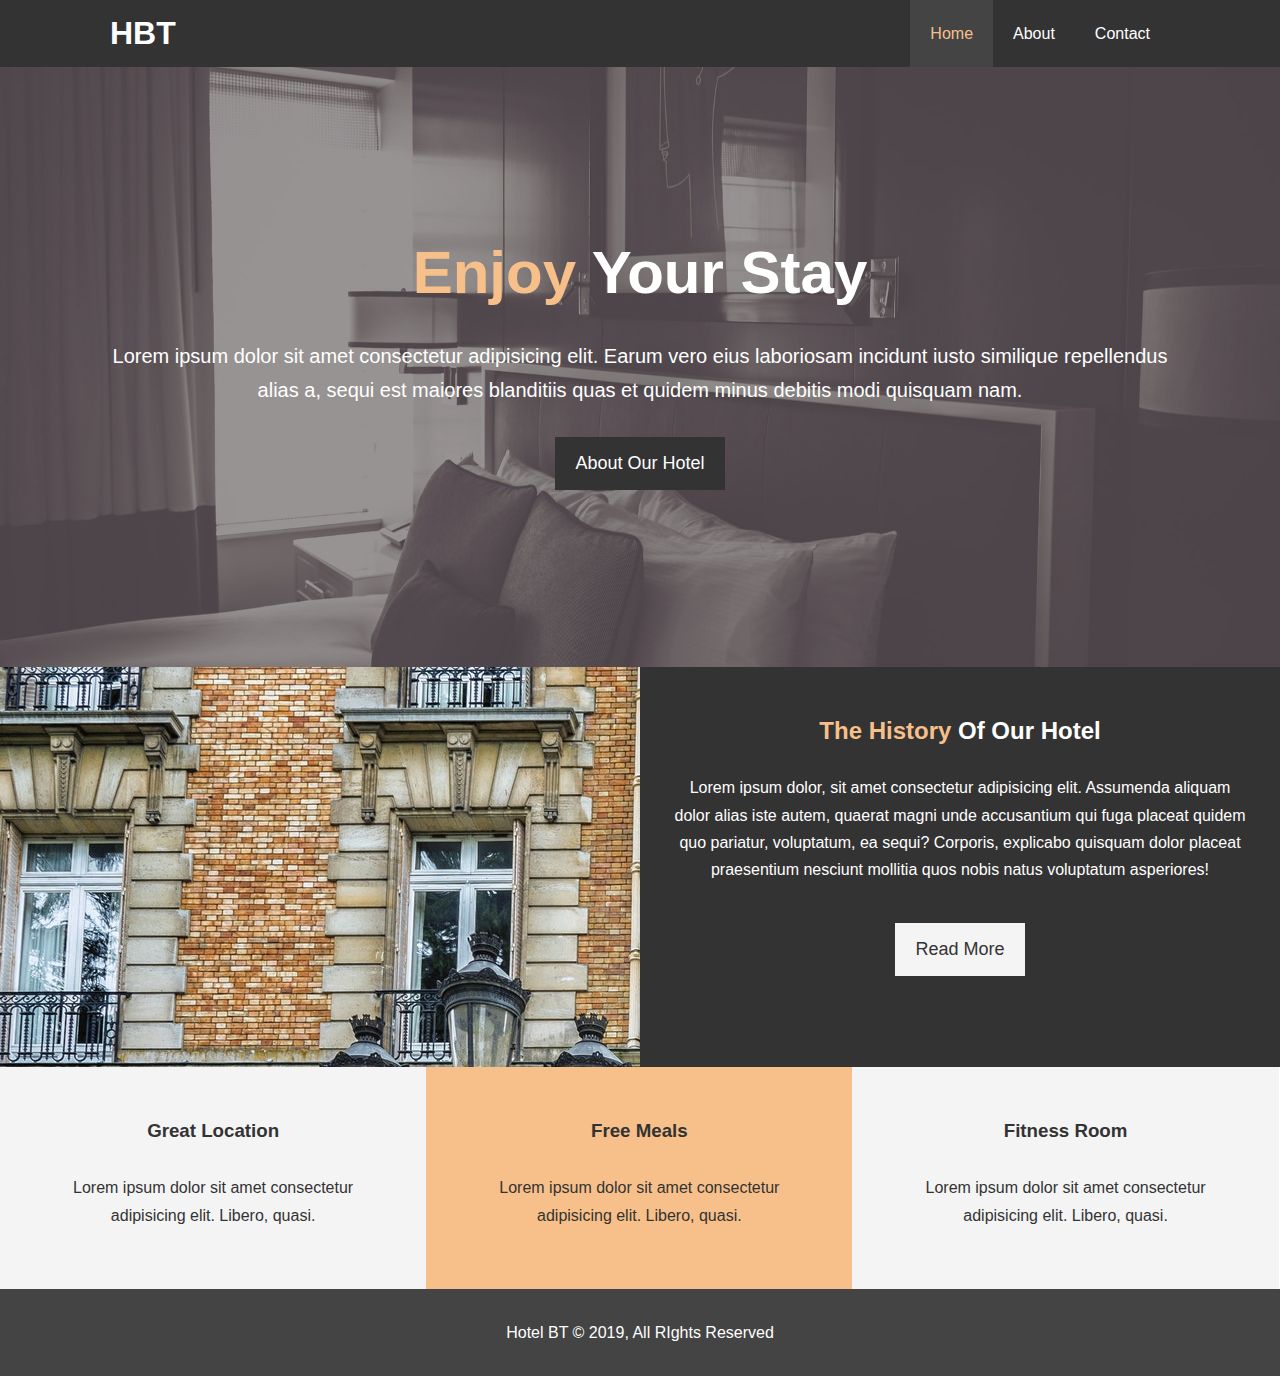
<file: index.html>
<!DOCTYPE html>
<html lang="en">
<head>
    <meta charset="UTF-8">
    <meta name="viewport" content="width=device-width, initial-scale=1.0">
    <meta name="description" content="Welcome to the most extraordinary hotel in Boston Massachusetts">
    <meta name="keywords" content="hotel, boston hotel, new england hotel">
    <link rel="stylesheet" href="https://use.fontawesome.com/releases/v5.6.1/css/all.css" integrity="sha384-gfdkjb5BdAXd+lj+gudLWI+BXq4IuLW5IT+brZEZsLFm++aCMlF1V92rMkPaX4PP" crossorigin="anonymous">
    <link rel="stylesheet" href="css/style.css">
    <title>Hotel FB | Welcome</title>
</head>
<body>
    <header>
        <nav id="navbar">
            <div class="container">
                <h1 class="logo"><a href="index.html">HBT</a></h1>
                <ul>
                    <li><a class= "current" href="index.html">Home</a></li>
                    <li><a href="about.html">About</a></li>
                    <li><a href="contact.html">Contact</a></li>
                </ul>
            </div>
            
        </nav>
        <div id="showcase">
            <div class="container">
                <div class="showcase-content">
                    <h1><span class="text-primary">Enjoy </span>Your Stay</h1>
                    <p class="lead">
                        Lorem ipsum dolor sit amet consectetur adipisicing elit. Earum vero eius laboriosam incidunt iusto similique repellendus alias a, sequi est maiores blanditiis quas et quidem minus debitis modi quisquam nam.</p>
                    <a class="btn" href="about.html">About Our Hotel</a>
                </div>
            </div>
        </div>
    </header>
    <section id="home-info" class="bg-dark">
        <div class="info-img"></div>
        <div class="info-content">
            <h2> <span class="text-primary">The History </span>Of Our Hotel</h2>
            <p>Lorem ipsum dolor, sit amet consectetur adipisicing elit. Assumenda
                aliquam dolor alias iste autem, quaerat magni unde accusantium qui
                fuga placeat quidem quo pariatur, voluptatum, ea sequi? Corporis,
                explicabo quisquam dolor placeat praesentium nesciunt mollitia quos
                nobis natus voluptatum asperiores!
            </p>
            <a href="about.html" class="btn btn-light">Read More</a>
        </div>
    </section>

    <section id="features">
        <div class="box bg-light">
            <i class="fas fa-hotel fa-3x"></i>
            <h3>Great Location</h3>
            <p>Lorem ipsum dolor sit amet consectetur adipisicing elit. Libero, quasi.</p>
        </div>
        <div class="box bg-primary">
            <i class="fas fa-utensils fa-3x"></i>
            <h3>Free Meals</h3>
            <p>Lorem ipsum dolor sit amet consectetur adipisicing elit. Libero, quasi.</p>
        </div>
        <div class="box bg-light">
            <i class="fas fa-dumbbell fa-3x"></i>
            <h3>Fitness Room</h3>
            <p>Lorem ipsum dolor sit amet consectetur adipisicing elit. Libero, quasi.</p>
        </div>
    </section>
    <div class="clr"></div>
    <footer id="main-footer">
        <p>Hotel BT © 2019, All RIghts Reserved</p>
    </footer>
</body>
</html>
</file>
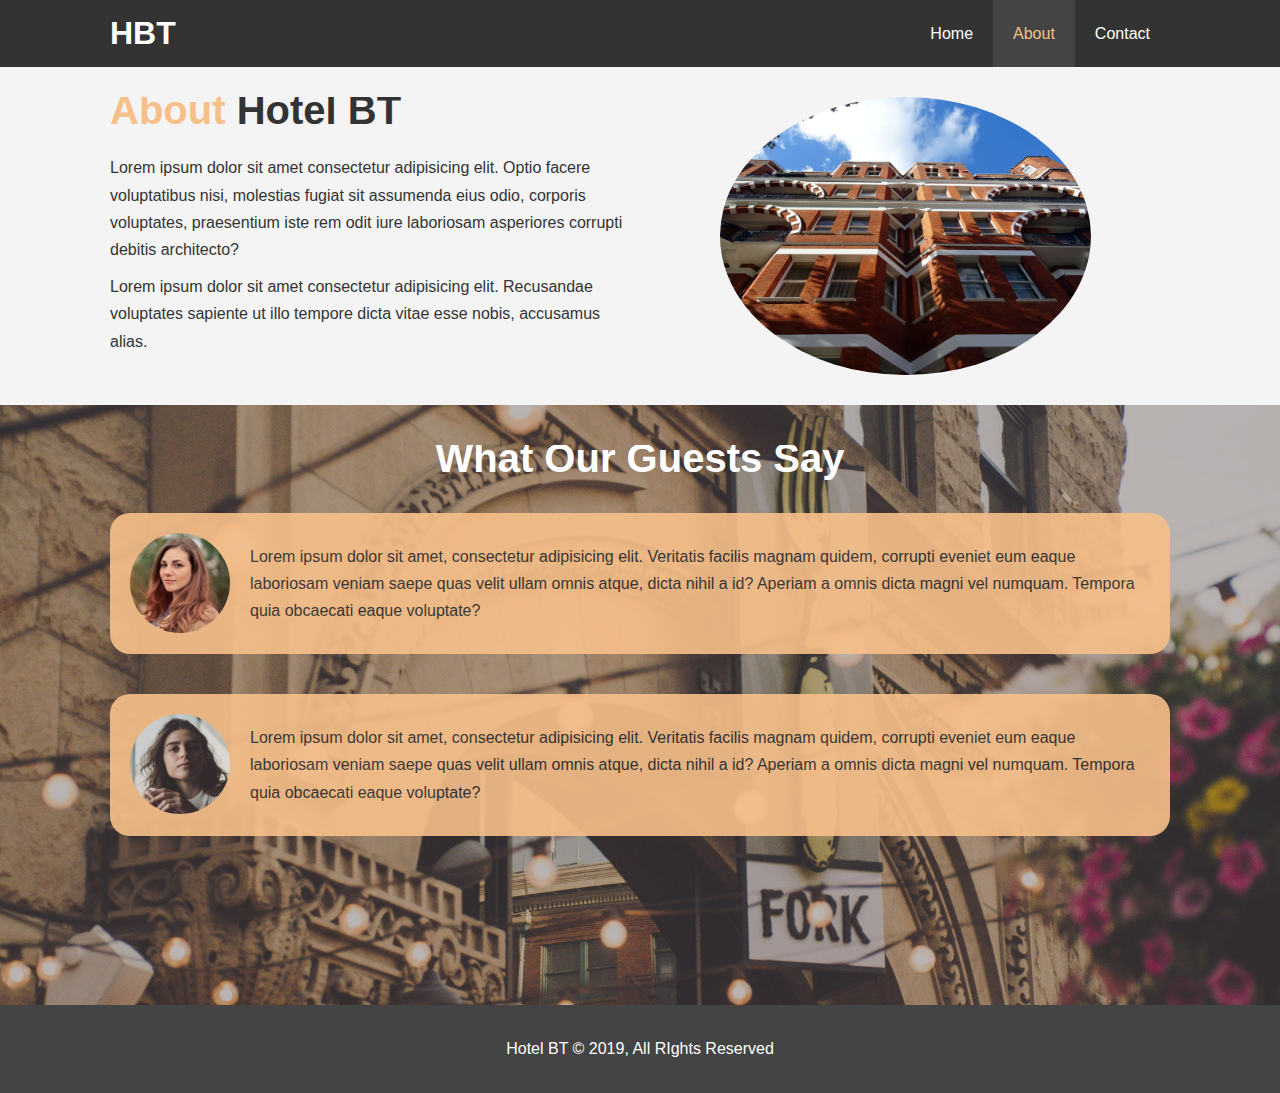
<file: about.html>
<!DOCTYPE html>
<html lang="en">
<head>
    <meta charset="UTF-8">
    <meta name="viewport" content="width=device-width, initial-scale=1.0">
    <meta name="description" content="Welcome to the most extraordinary hotel in Boston Massachusetts">
    <meta name="keywords" content="hotel, boston hotel, new england hotel">
    
    <link rel="stylesheet" href="css/style.css">
    <title>Hotel FB | About</title>
</head>
<body>
    <header>
        <nav id="navbar">
            <div class="container">
                <h1 class="logo"><a href="index.html">HBT</a></h1>
                <ul>
                    <li><a href="index.html">Home</a></li>
                    <li><a class="current" href="about.html">About</a></li>
                    <li><a href="contact.html">Contact</a></li>
                </ul>
            </div>
            
        </nav>
        
    </header>
    <section id="about-info" class="bg-light py-3">
        <div class="container">
            <div class="info-left">
                <h1 class="l-heading"><span class="text-primary">About </span>Hotel BT</h1>
                <p>Lorem ipsum dolor sit amet consectetur adipisicing elit. Optio facere voluptatibus nisi, molestias fugiat sit assumenda eius odio, corporis voluptates, praesentium iste rem odit iure laboriosam asperiores corrupti debitis architecto?</p>
                <p>Lorem ipsum dolor sit amet consectetur adipisicing elit. Recusandae voluptates sapiente ut illo tempore dicta vitae esse nobis, accusamus alias.</p>
            </div>
            <div class="info-right">
                <img src="./img/photo-2.jpg" alt="hotel">
            </div>
        </div>
    </section>
    <div class="clr"></div>
    <section id="testimonials" class="py-3">
        <div class="container">
            <h2 class="l-heading">What Our Guests Say</h2>
            <div class="testimonial bg-primary">
                <img src="./img/person-1.jpg" alt="Samantha">
                <p>Lorem ipsum dolor sit amet, consectetur adipisicing elit. Veritatis facilis magnam quidem, corrupti eveniet eum eaque laboriosam veniam saepe quas velit ullam omnis atque, dicta nihil a id? Aperiam a omnis dicta magni vel numquam. Tempora quia obcaecati eaque voluptate?</p>
            </div>
            <div class="testimonial bg-primary">
                <img src="./img/person-2.jpg" alt="Jen">
                <p>Lorem ipsum dolor sit amet, consectetur adipisicing elit. Veritatis facilis magnam quidem, corrupti eveniet eum eaque laboriosam veniam saepe quas velit ullam omnis atque, dicta nihil a id? Aperiam a omnis dicta magni vel numquam. Tempora quia obcaecati eaque voluptate?</p>
            </div>
        </div>
    </section>
    <footer id="main-footer">
        <p>Hotel BT © 2019, All RIghts Reserved</p>
    </footer>
</body>
</html>
</file>
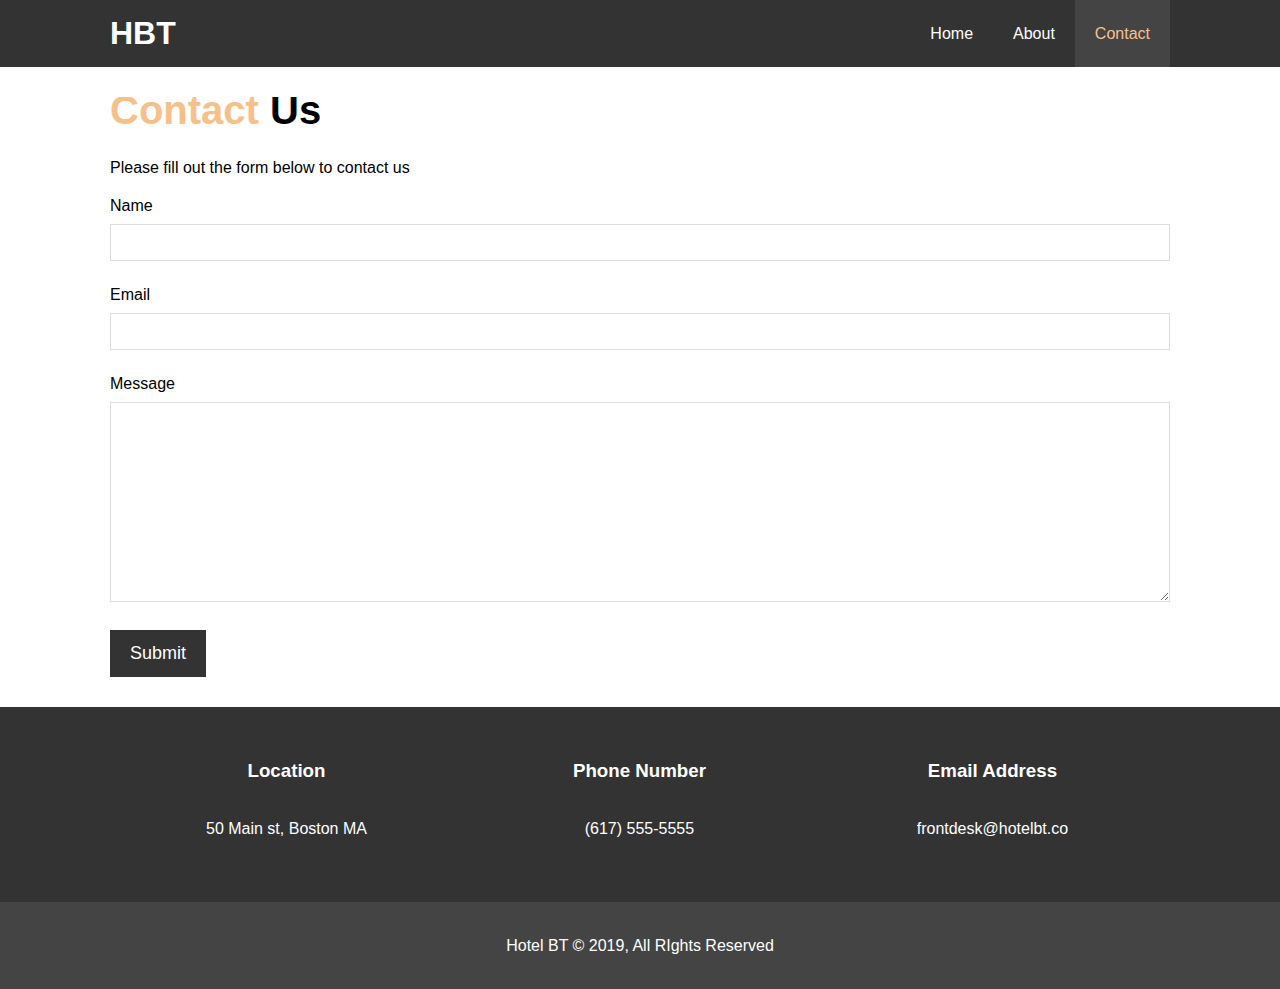
<file: contact.html>
<!DOCTYPE html>
<html lang="en">
<head>
    <meta charset="UTF-8">
    <meta name="viewport" content="width=device-width, initial-scale=1.0">
    <meta name="description" content="Welcome to the most extraordinary hotel in Boston Massachusetts">
    <meta name="keywords" content="hotel, boston hotel, new england hotel">
    <link rel="stylesheet" href="https://use.fontawesome.com/releases/v5.6.1/css/all.css" integrity="sha384-gfdkjb5BdAXd+lj+gudLWI+BXq4IuLW5IT+brZEZsLFm++aCMlF1V92rMkPaX4PP" crossorigin="anonymous">
    <link rel="stylesheet" href="css/style.css">
    <title>Hotel FB | Contact</title>
</head>
<body>
    <header>
        <nav id="navbar">
            <div class="container">
                <h1 class="logo"><a href="index.html">HBT</a></h1>
                <ul>
                    <li><a href="index.html">Home</a></li>
                    <li><a href="about.html">About</a></li>
                    <li><a class="current" href="contact.html">Contact</a></li>
                </ul>
            </div>
            
        </nav>
        
    </header>
    <section id="contact-form" class="py-3">
        <div class="container">
            <h1 class="l-heading"><span class="text-primary">Contact </span>Us</h1>
            <p>Please fill out the form below to contact us</p>
            <form action="process.php">
                <div class="form-group">
                    <label for="name">Name</label>
                    <input type="text" name="name" id="name">
                </div>
                <div class="form-group">
                    <label for="email">Email</label>
                    <input type="email" name="email" id="email">
                </div>
                <div class="form-group">
                    <label for="messag">Message</label>
                    <textarea type="text" name="message" id="message"></textarea>
                </div>
                <button type= "submit" class="btn">Submit</button>
            </form>
        </div>
    </section>
    <section id="contact-info" class="bg-dark">
        <div class="container">
            <div class="box">
                <i class="fas fa-hotel fa-3x"></i>
                <h3>Location</h3>
                <p>50 Main st, Boston MA</p>
              </div>
              <div class="box">
                  <i class="fas fa-phone fa-3x"></i>
                  <h3>Phone Number</h3>
                  <p>(617) 555-5555</p>
              </div>
              <div class="box">
                  <i class="fas fa-envelope fa-3x"></i>
                  <h3>Email Address</h3>
                  <p>frontdesk@hotelbt.co</p>
              </div>
        </div>
      </section>

    <footer id="main-footer">
        <p>Hotel BT © 2019, All RIghts Reserved</p>
    </footer>
</body>
</html>
</file>
<file: css/style.css>
/* reset */
* {
  margin: 0;
  padding: 0;
  box-sizing: border-box;
}

/* Main style */
html, body {
  font-family: 'Segoe UI', Tahoma, Geneva, Verdana, sans-serif;
  line-height: 1.7em;
}

a {
  color: #333;
  text-decoration: none;
}

h1, h2, h3 {
  padding-bottom: 20px;
}

p {
  margin: 10px 0;
}

/* Utility classes */
.container {
  margin: auto;
  max-width: 1100px;
  overflow: auto;
  padding: 0 20px;
}

.text-primary {
  color: #f7c08a;
}

.lead {
  font-size: 20px;
}

.btn {
  display: inline-block;
  font-size: 18px;
  color: #fff;
  background: #333;
  padding: 13px 20px;
  border: none;
  cursor: pointer;
}

.btn:hover {
  background: #f7c08a;
  color: #333;
}

.btn-light {
  background: #f4f4f4;
  color: #333;
}

.bg-dark {
  background: #333;
  color:#fff;
}

.bg-light {
  background: #f4f4f4;
  color:#333;
}

.bg-primary {
  background: #f7c08a;
  color:#333;
}

.clr {
  clear: both;
}

.l-heading {
  font-size: 40px;;
}

/* Padding */
.py-1 { padding: 10px 0; }
.py-2 { padding: 20px 0; }
.py-3 { padding: 30px 0; }

/* Navbar */
#navbar {
  background-color: #333;
  color: #fff;
  overflow: auto;
}

#navbar a {
  color: #fff;
}

#navbar h1 {
  float: left;
  padding-top: 20px;
}

#navbar ul {
  list-style: none;
  float: right;
}

#navbar ul li {
  float: left;
}

#navbar ul li a {
  display: block;
  padding: 20px;
  text-align: center;
}

#navbar ul li a:hover,
#navbar ul li a.current {
  background-color: #444; 
  color: #f7c08a;
}

/* Showcase */
#showcase {
  background: url('../img/showcase.jpg') no-repeat center center/cover;
  height: 600px;
}

#showcase .showcase-content {
  color: #fff;
  text-align: center;
  padding-top: 170px;
}

#showcase .showcase-content h1 {
  font-size: 60px;
  line-height: 1.2em;
}

#showcase .showcase-content p {
  padding-bottom: 20px;
  line-height: 1.7em;
}

/* Home Info */
#home-info {
  height: 400px;
}

#home-info .info-img {
  float: left;
  width: 50%;
  background: url('../img/photo-1.jpg') no-repeat;
  min-height: 100%;
}

#home-info .info-content {
  float: right;
  width: 50%;
  height: 100%;
  text-align: center;
  padding: 50px 30px;
  overflow: hidden;
}

#home-info .info-content p {
  padding-bottom: 30px;
}

/* Features */
.box {
  float: left;
  width: 33.3%;
  padding: 50px;
  text-align:center;
}

.box i {
  margin-bottom: 10px;
}

/* About Info */
#about-info .info-right {
   float: right;
   width: 50%;
   min-height: 100%;
}

#about-info .info-right img {
  display: block;
  margin: auto;
  width: 70%;
  border-radius: 50%;
}

#about-info .info-left {
  float: left;
  width: 50%;
  min-height: 100%;
}

/* Testimonials */
#testimonials {
  height: 600px;
  background: url('../img/test-bg.jpg') no-repeat center center/cover;
  padding-top: 40px;
}

#testimonials h2 {
  color: #fff;
  text-align: center;
  padding-bottom: 40px;
}

#testimonials .testimonial {
  padding: 20px;
  margin-bottom: 40px;
  border-radius: 20px;
  opacity: 0.9;
}

#testimonials .testimonial img {
  width: 100px;
  float: left;
  margin-right: 20px;
  border-radius: 50%;
}

/* Contact Form */
#contact-form .form-group {
  margin-bottom: 20px;
}

#contact-form label {
  display: block;
  margin-bottom: 5px;
}

#contact-form input, 
#contact-form textarea {
  width: 100%;
  padding: 10px;
  border: 1px #ddd solid;
}

#contact-form textarea {
  height: 200px;
}

#contact-form input:focus, 
#contact-form textarea:focus {
  outline: none;
  border-color: #f7c08a;
}

/* Footer */
#main-footer {
  text-align: center;
  background: #444;
  color: #fff;
  padding: 20px;
}
</file>
